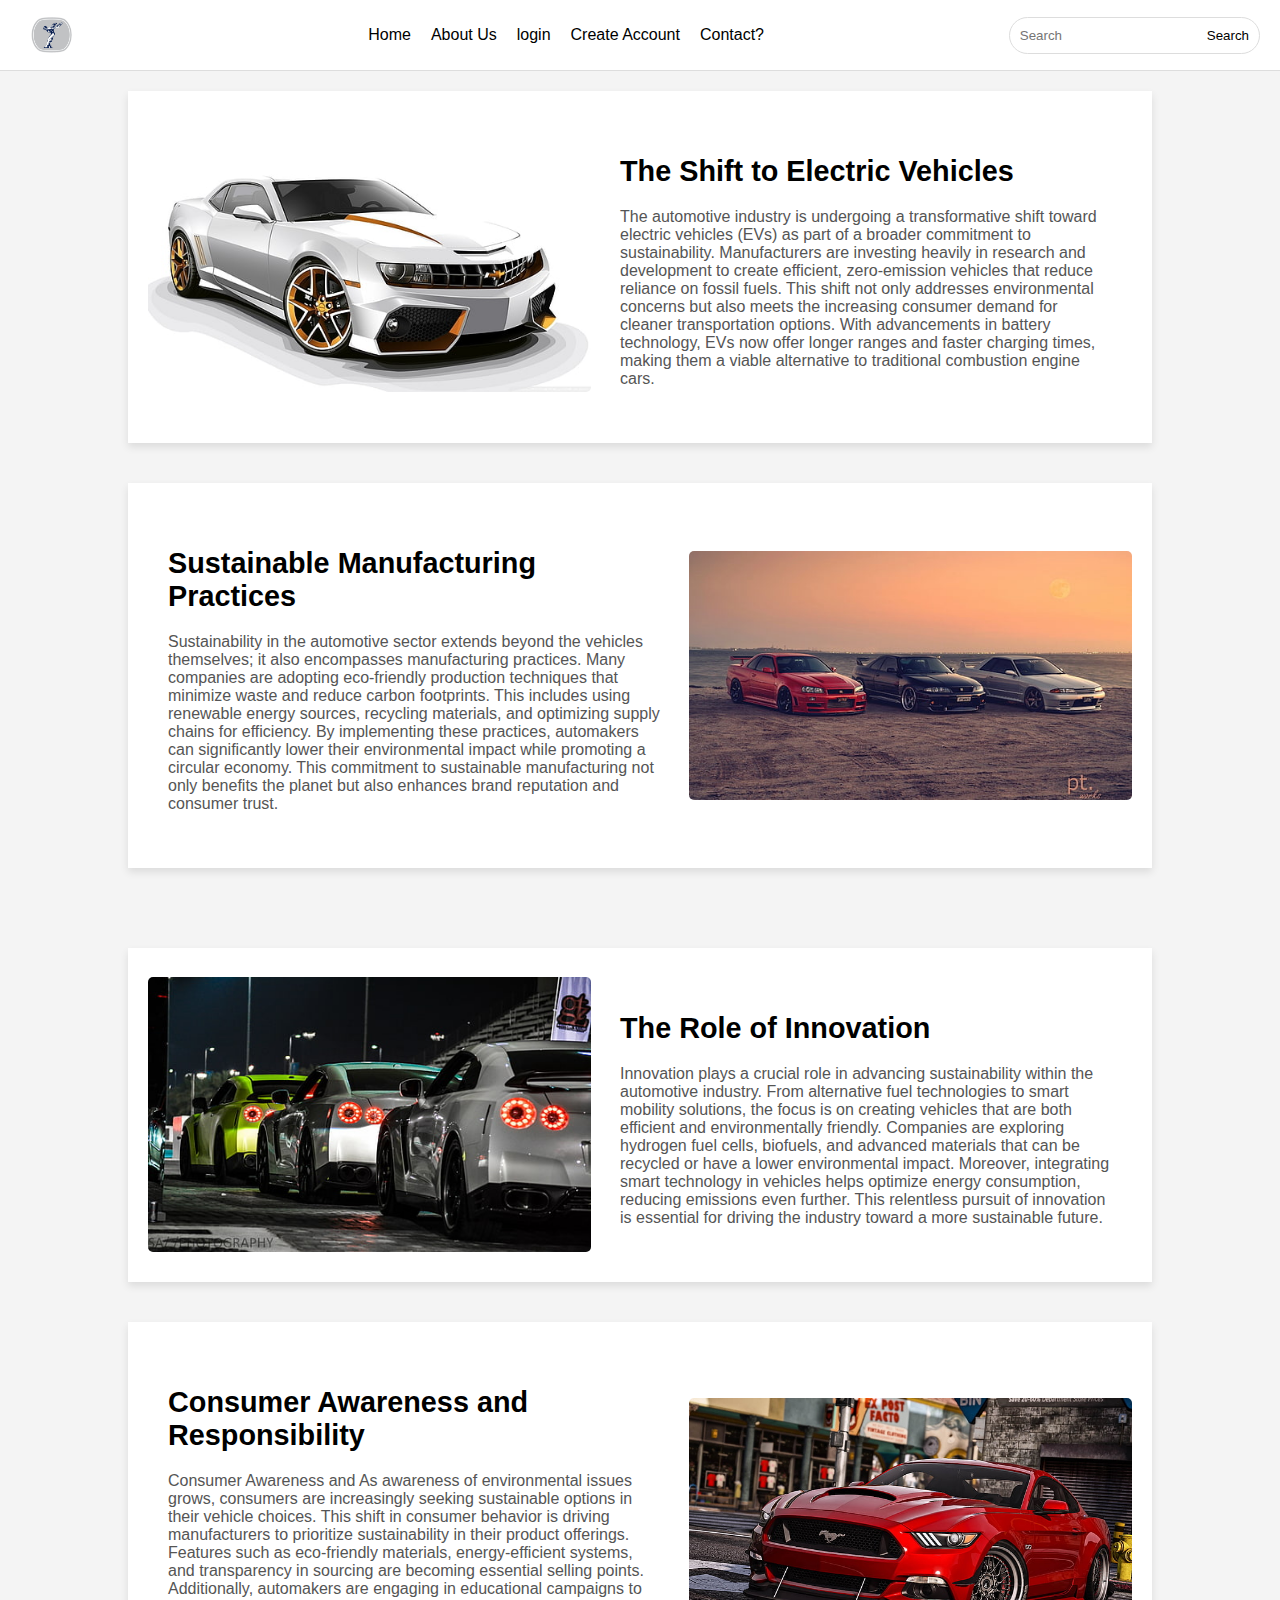
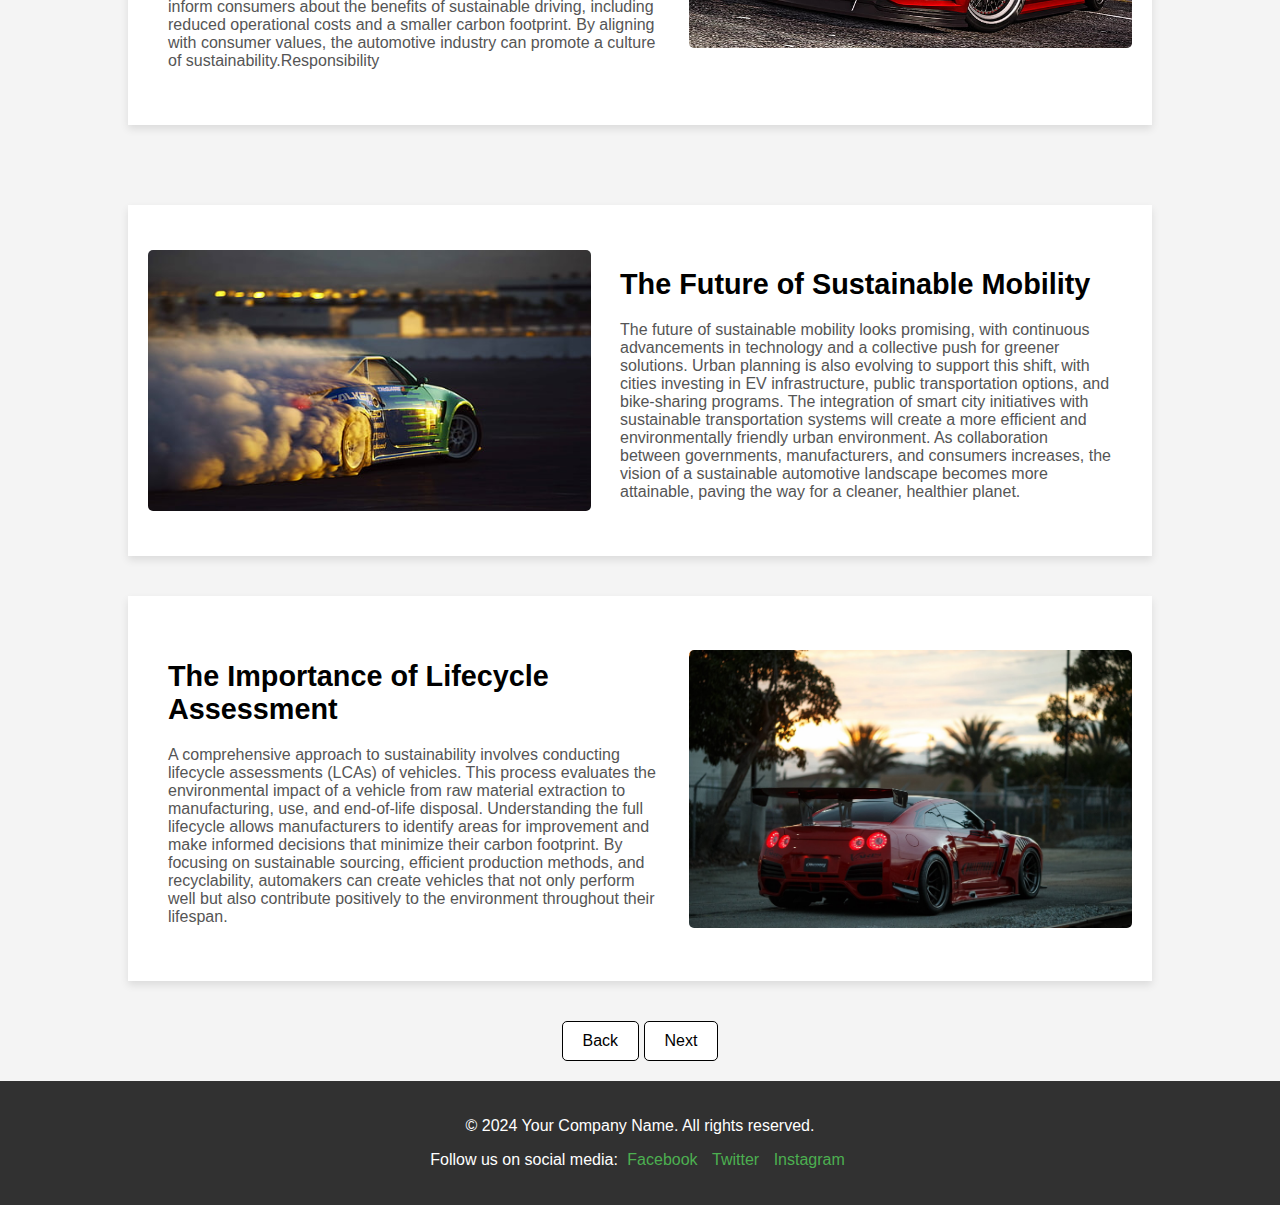
<file: Htmlproject/about.html>
<!DOCTYPE html>
<html lang="en">
<head>
    <meta charset="UTF-8">
    <meta name="viewport" content="width=device-width, initial-scale=1.0">
    <title>RideRevolution</title>
   <link rel="stylesheet" href="./about.css">
</head>
<body>
     
     <div class="navbar">
        <div class="logo">
            <a href="#">
                <img src="./image6" alt="Your Logo" style="height: 40px; vertical-align: middle;"> <!-- Adjust the height as needed -->  
            </a>
        </div>  
        <ul class="nav-links">
            <li><a href="./index.html">Home</a></li>
            <li><a href="./about.html">About Us</a></li>
            <li><a href="login.html">login</a></li>
            <li><a href="register.html">Create Account </a></li>
            <li><a href="contact.html">Contact?</a></li>
        </ul>
        <div class="search-container">
            <input type="text" placeholder="Search">
            <button type="submit">Search</button>
        </div>
    </div>


    <div class="container">

        
        <div class="section">
            <img src="image14.jpg" alt="Audi A6 e-tron">
            <div class="content">
                <h2>The Shift to Electric Vehicles</h2>
                <p>The automotive industry is undergoing a transformative shift toward electric vehicles (EVs) as part of a broader commitment to sustainability. Manufacturers are investing heavily in research and development to create efficient, zero-emission vehicles that reduce reliance on fossil fuels. This shift not only addresses environmental concerns but also meets the increasing consumer demand for cleaner transportation options. With advancements in battery technology, EVs now offer longer ranges and faster charging times, making them a viable alternative to traditional combustion engine cars.</p>
                
            </div>
        </div>

               <div class="section">
            <img src="image12.jpg" alt="Working in progress">
            <div class="content">
                <h2>Sustainable Manufacturing Practices</h2>
                <p>Sustainability in the automotive sector extends beyond the vehicles themselves; it also encompasses manufacturing practices. Many companies are adopting eco-friendly production techniques that minimize waste and reduce carbon footprints. This includes using renewable energy sources, recycling materials, and optimizing supply chains for efficiency. By implementing these practices, automakers can significantly lower their environmental impact while promoting a circular economy. This commitment to sustainable manufacturing not only benefits the planet but also enhances brand reputation and consumer trust.</p>
                
            </div>
        </div>

    </div>
    <div class="container">

        
        <div class="section">
            <img src="image13.jpg" alt="Audi A6 e-tron">
            <div class="content">
                <h2>The Role of Innovation </h2>
                <p>Innovation plays a crucial role in advancing sustainability within the automotive industry. From alternative fuel technologies to smart mobility solutions, the focus is on creating vehicles that are both efficient and environmentally friendly. Companies are exploring hydrogen fuel cells, biofuels, and advanced materials that can be recycled or have a lower environmental impact. Moreover, integrating smart technology in vehicles helps optimize energy consumption, reducing emissions even further. This relentless pursuit of innovation is essential for driving the industry toward a more sustainable future.</p>
                
            
            </div>
        </div>

        
        <div class="section">
            <img src="image10.jpg" alt="Working in progress">
            <div class="content">
                <h2>Consumer Awareness and Responsibility</h2>
                <p>Consumer Awareness and As awareness of environmental issues grows, consumers are increasingly seeking sustainable options in their vehicle choices. This shift in consumer behavior is driving manufacturers to prioritize sustainability in their product offerings. Features such as eco-friendly materials, energy-efficient systems, and transparency in sourcing are becoming essential selling points. Additionally, automakers are engaging in educational campaigns to inform consumers about the benefits of sustainable driving, including reduced operational costs and a smaller carbon footprint. By aligning with consumer values, the automotive industry can promote a culture of sustainability.Responsibility</p>
                
            </div>
        </div>

    </div>
    <div class="container">

       
        <div class="section">
            <img src="image15.jpg" alt="Audi A6 e-tron">
            <div class="content">
                <h2>The Future of Sustainable Mobility</h2>
                <p>The future of sustainable mobility looks promising, with continuous advancements in technology and a collective push for greener solutions. Urban planning is also evolving to support this shift, with cities investing in EV infrastructure, public transportation options, and bike-sharing programs. The integration of smart city initiatives with sustainable transportation systems will create a more efficient and environmentally friendly urban environment. As collaboration between governments, manufacturers, and consumers increases, the vision of a sustainable automotive landscape becomes more attainable, paving the way for a cleaner, healthier planet.</p>
               
            </div>
        </div>

        
        <div class="section">
            <img src="image011.jpg" alt="Working in progress">
            <div class="content">
                <h2>The Importance of Lifecycle Assessment</h2>
                <p>A comprehensive approach to sustainability involves conducting lifecycle assessments (LCAs) of vehicles. This process evaluates the environmental impact of a vehicle from raw material extraction to manufacturing, use, and end-of-life disposal. Understanding the full lifecycle allows manufacturers to identify areas for improvement and make informed decisions that minimize their carbon footprint. By focusing on sustainable sourcing, efficient production methods, and recyclability, automakers can create vehicles that not only perform well but also contribute positively to the environment throughout their lifespan.</p>
                
            </div>
        </div>
        <center>
        <div>
            
            <a href="./index.html" class="read-more">Back</a>
                
                <a href="contact.html" class="read-more">Next</a>
        </div>
    </center>

    </div>
      <!-- Footer -->
      <footer>
        <div class="footer-container">
            <p>&copy; 2024 Your Company Name. All rights reserved.</p>
            <p>Follow us on social media: 
                <a href="https://www.facebook.com">Facebook</a>  
                <a href="https://www.twitter.com">Twitter</a> 
                <a href="https://www.instagram.com">Instagram</a>
            </p>
        </div>
    </footer>

</body>
</html>
</file>
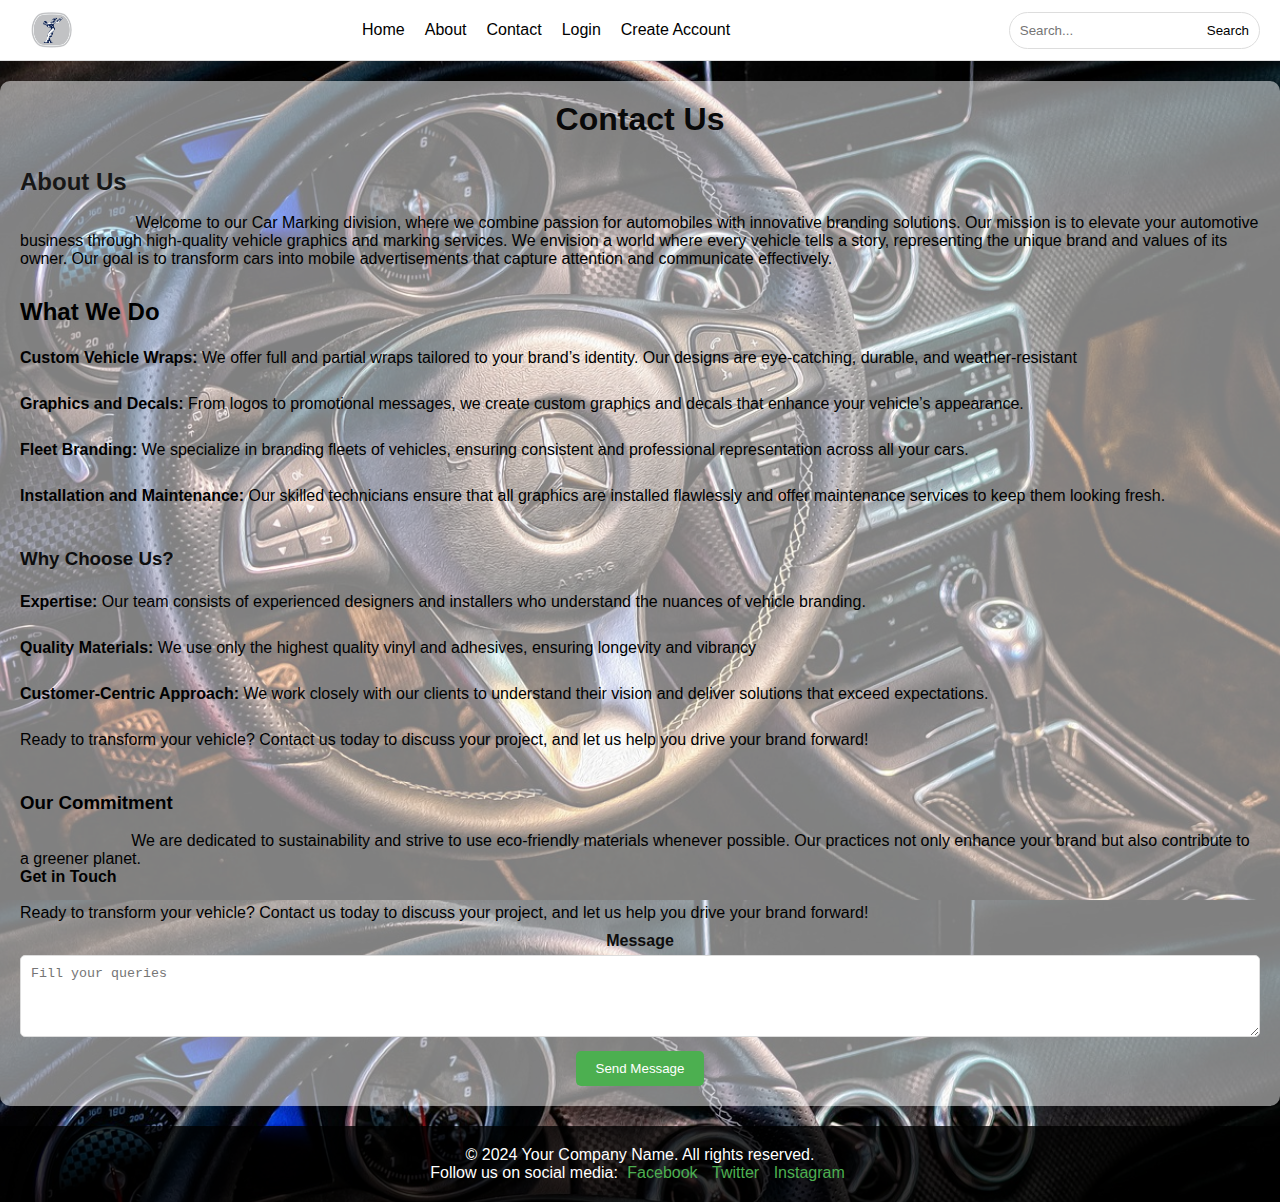
<file: Htmlproject/contact.html>
<!DOCTYPE html>
<html lang="en">
<head>
    <meta charset="UTF-8">
    <meta name="viewport" content="width=device-width, initial-scale=1.0">
    <title>RideRevolution</title>
    <link rel="stylesheet" href="contact.css">
</head>
<body>
    
    <nav class="navbar">
        <div class="logo">
            <a href="#">
                <img src="./image6" alt="Your Logo" style="height: 40px; vertical-align: middle;"> <!-- Adjust the height as needed -->
                
            </a>
        </div>
        <ul class="nav-links">
            <li><a href="index.html">Home</a></li>
            <li><a href="about.html">About</a></li>
            <li><a href="contact.html">Contact</a></li>
            <li><a href="login.html">Login</a></li>
            <li><a href="register.html">Create Account</a></li>
        </ul>
        <div class="search-container">
            <input type="text" placeholder="Search...">
            <button type="submit">Search</button>
        </div>
    </nav>

    
    <div class="container">
        <h1>Contact Us</h1>
       
        <div class="info">
            <h2>About Us</h2><br>
           <p>&nbsp&nbsp&nbsp&nbsp&nbsp &nbsp &nbsp &nbsp &nbsp &nbsp &nbsp &nbsp &nbsp &nbsp &nbsp Welcome to our Car Marking division, where we combine passion for automobiles with innovative branding solutions. Our mission is to elevate your automotive business through high-quality vehicle graphics and marking services.
             We envision a world where every vehicle tells a story, representing the unique brand and values of its owner. Our goal is to transform cars into mobile advertisements that capture attention and communicate effectively.</p>
        </div>

        <div class="car-features">
            <h2>What We Do</h2><br>
            <div class="car">
                <h3></h3>
                <ul>
                    <li><b>Custom Vehicle Wraps:</b> We offer full and partial wraps tailored to your brand’s identity. Our designs are eye-catching, durable, and weather-resistant</li><br>
                    <li><b>Graphics and Decals:</b> From logos to promotional messages, we create custom graphics and decals that enhance your vehicle’s appearance.</li><br>
                    <li><b>Fleet Branding:</b> We specialize in branding fleets of vehicles, ensuring consistent and professional representation across all your cars.</li><br>
                    <li><b>Installation and Maintenance:</b> Our skilled technicians ensure that all graphics are installed flawlessly and offer maintenance services to keep them looking fresh.</li><br>
                </ul>
            </div>
            <div class="car">
                <h3>Why Choose Us?</h3><br>
                <ul>
                    <li><b>Expertise:</b> Our team consists of experienced designers and installers who understand the nuances of vehicle branding.</li><br>
                    <li><b>Quality Materials:</b> We use only the highest quality vinyl and adhesives, ensuring longevity and vibrancy</li><br>
                    <li><b>Customer-Centric Approach:</b> We work closely with our clients to understand their vision and deliver solutions that exceed expectations.</li><br>
                    <li>Ready to transform your vehicle? Contact us today to discuss your project, and let us help you drive your brand forward!</li><br>
                </ul>
            </div>
        </div>
        <h3>Our Commitment</h3>
        <br>
        <p>&nbsp&nbsp&nbsp&nbsp&nbsp &nbsp &nbsp &nbsp &nbsp &nbsp &nbsp &nbsp &nbsp &nbsp &nbspWe are dedicated to sustainability and strive to use eco-friendly materials whenever possible. Our practices not only enhance your brand but also contribute to a greener planet.</p>
        <h4>Get in Touch</h4><br>
        <p>Ready to transform your vehicle? Contact us today to discuss your project, and let us help you drive your brand forward!</p>
        <form action="#" method="post">
            <div class="input-group">
                <center>
                <label for="message"><b>Message</b></label>
            </center>
                <textarea id="message" name="message" rows="4" placeholder="Fill your queries" required></textarea>
            </div>
            <center>
            <button type="submit" class="cta-button">Send Message</button>
        </center>
        </form>
    </div>

    <footer>
        <div class="footer-container">
            <p>&copy; 2024 Your Company Name. All rights reserved.</p>
            <p>Follow us on social media: 
                <a href="https://www.facebook.com">Facebook</a> 
                <a href="https://www.twitter.com">Twitter</a> 
                <a href="https://www.instagram.com">Instagram</a>
            </p>
        </div>
    </footer>
</body>
</html>
</file>
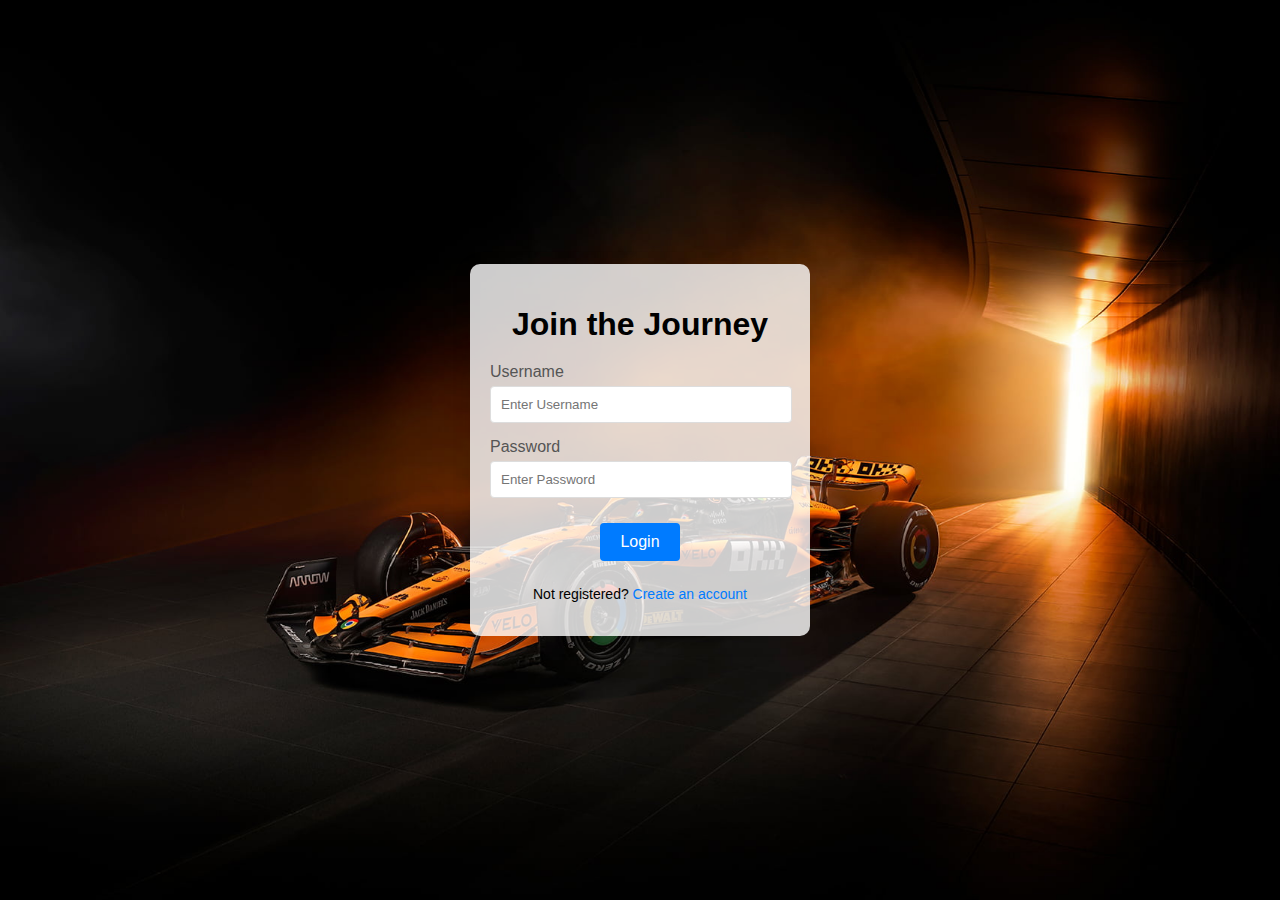
<file: Htmlproject/login.html>
<!DOCTYPE html>
<html lang="en">
<head>
    <meta charset="UTF-8">
    <meta name="viewport" content="width=device-width, initial-scale=1.0">
    <title>RideRevolution</title>
    <link rel="stylesheet" href="styles.css">
</head>
<body>
    <div class="container">
        <h1>Join the Journey</h1>
        
        <form action="#" method="post">
            <div class="input-group">
                <label for="username" >Username</label>
                <input type="text" id="username" name="username" placeholder="Enter Username" required>
            </div>
            <div class="input-group">
                <label for="password">Password</label>
                <input type="password" id="password" name="password" placeholder="Enter Password"  required>
            </div>
            <a class="cta-button" href="#">Login</a>
        </form>
        <p class="message">Not registered? <a href="register.html">Create an account</a></p>
    </div>
</body>
</html>
</file>
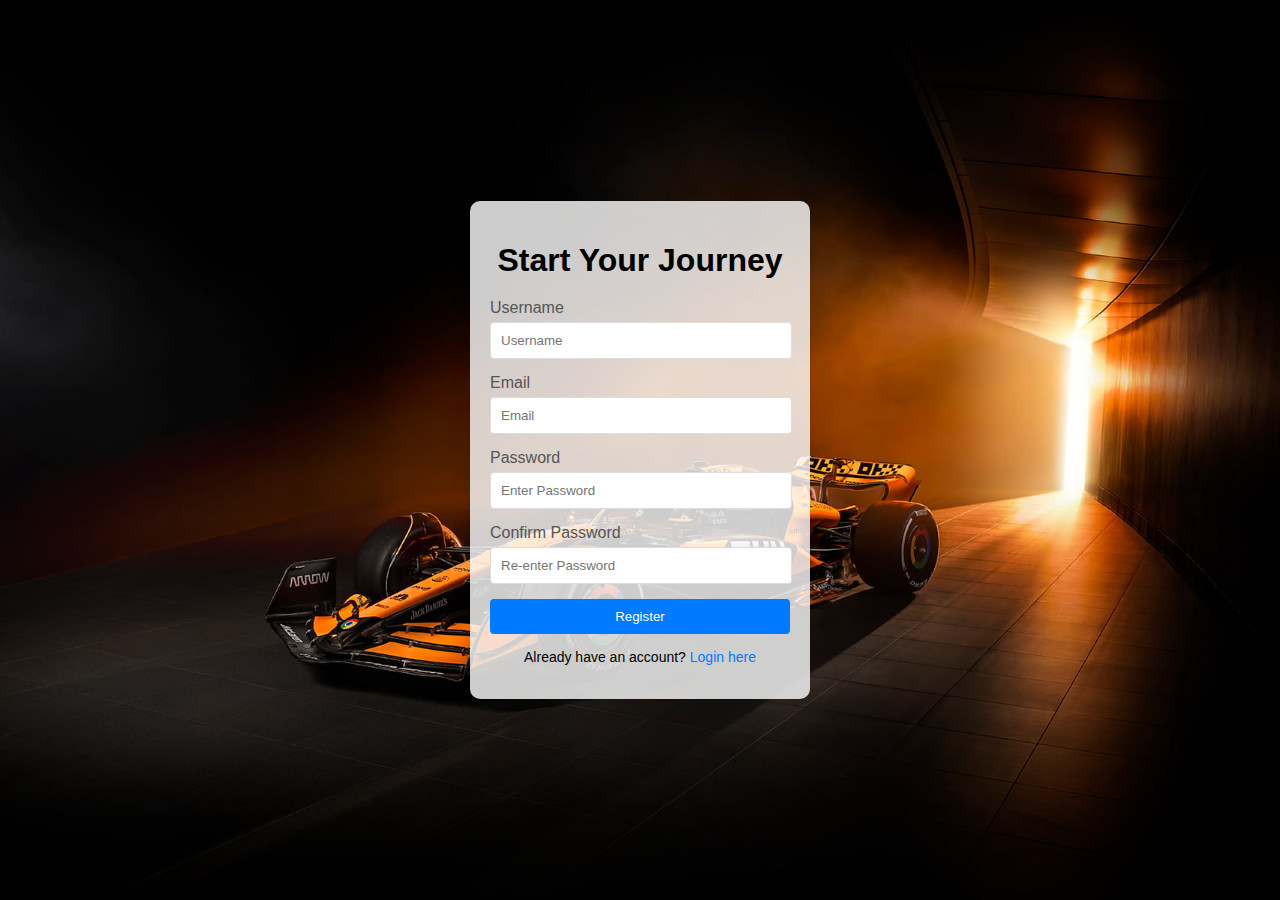
<file: Htmlproject/register.html>
<!DOCTYPE html>
<html lang="en">
<head>
    <meta charset="UTF-8">
    <meta name="viewport" content="width=device-width, initial-scale=1.0">
 <title>RideRevolution</title>
    <link rel="stylesheet" href="styles.css">
</head>
<body>
    <div class="container">
        <h1>Start Your Journey</h1>
        <form action="#" method="post">
            <div class="input-group">
                <label for="username">Username</label>
                <input type="text" id="username" name="username" placeholder="Username" required>
            </div>
            <div class="input-group">
                <label for="email">Email</label>
                <input type="email" id="email" name="email" placeholder="Email" required>
            </div>
            <div class="input-group">
                <label for="password">Password</label>
                <input type="password" id="password" name="password" placeholder="Enter Password" required>
            </div>
            <div class="input-group">
                <label for="confirm-password">Confirm Password</label>
                <input type="password" id="confirm-password" name="confirm-password" placeholder="Re-enter Password" required>
            </div>
            
            <button type="submit">Register</button>
        </form>
        <p class="message">Already have an account? <a href="login.html">Login here</a></p>
    </div>
</body>
</html>
</file>
<file: Htmlproject/about.css>
body {
    font-family: Arial, sans-serif;
    margin: 0;
    padding: 0;
    background-color: #f4f4f4;
}

.container {
    width: 80%;
    margin: 0 auto;
    padding: 20px;
}

 .section {
    display: flex;
    align-items: center;
    justify-content: space-between;
    margin-bottom: 40px;
    background-color: white;
    padding: 20px;
    box-shadow: 0 4px 8px rgba(0, 0, 0, 0.1);
}

.section:nth-child(odd) {
    flex-direction: row;
}

.section:nth-child(even) {
    flex-direction: row-reverse;
}

 .section img {
    width: 45%;
    height: auto;
    border-radius: 5px;
}

 .content {
    width: 50%;
    padding: 20px;
}

.content h2 {
    font-size: 1.8rem;
    margin-bottom: 20px;
}

.content p {
    font-size: 1rem;
    margin-bottom: 15px;
    color: #555;
}

.read-more {
    display: inline-block;
    padding: 10px 20px;
    font-size: 1rem;
    border: 1px solid #000;
    background-color: white;
    text-decoration: none;
    color: black;
    border-radius: 5px;
    transition: background-color 0.3s ease;
    
}

.read-more:hover {
    background-color: #000;
    color: white;
    
}


.footer-text {
    font-size: 0.8rem;
    color: #888;
    margin-top: 10px;
}

.navbar {
    display: flex;
    align-items: center;
    justify-content: space-between;
    padding: 10px 20px;
    background-color: #fff;
    border-bottom: 1px solid #ddd;
}

.logo {
    font-size: 24px;
    font-weight: bold;
    cursor: pointer;
}

.nav-links {
    list-style: none;
    display: flex;
    gap: 20px;
}

.nav-links li a {
    text-decoration: none;
    color: #000;
    font-size: 16px;
    transition: color 0.3s ease;
}

.nav-links li a:hover {
    color: #888;
}


.search-container {
    display: flex;
    align-items: center;
    border: 1px solid #ddd;
    padding: 5px;
    border-radius: 20px;
}

.search-container input {
    border: none;
    outline: none;
    padding: 5px;
}

.search-container button {
    background: none;
    border: none;
    cursor: pointer;
    padding: 5px;
    color: #000;
}

.search-container button:hover {
    color: #888;
}
 footer {
    background-color: rgba(0, 0, 0, 0.8);
    color: white;
    text-align: center;
    padding: 20px 0;
}

.footer-container {
    max-width: 800px;
    margin: 0 auto;
}

.footer-container a {
    color: #4CAF50;
    text-decoration: none;
    margin: 0 5px;
}

.footer-container a:hover {
    text-decoration: underline;
}
</file>
<file: Htmlproject/contact.css>
body, html {
    margin: 0;
    padding: 0;
    height: 100%;
    font-family: Arial, sans-serif;
    background-image: url('./image5.jpg'); 
    background-size: cover;
    background-position: center;
    color: #000 ;
}

* {
    margin: 0;
    padding: 0;
    box-sizing: border-box;
}


.navbar {
    display: flex;
    align-items: center;
    justify-content: space-between;
    padding: 10px 20px;
    background-color:  #fff;
    border-bottom: 1px solid #ddd;
}

.logo {
    font-size: 24px;
    font-weight: bold;
    cursor: pointer;
}

.nav-links {
    list-style: none;
    display: flex;
    gap: 20px;
}

.nav-links li {
    display: inline-block;
}

.nav-links li a {
    text-decoration: none;
    color: #000;
    font-size: 16px;
    transition: color 0.3s ease;
}

.nav-links li a:hover {
    color: #888;
}


.search-container {
    display: flex;
    align-items: center;
    border: 1px solid #ddd;
    padding: 5px;
    border-radius: 20px;
}

.search-container input {
    border: none;
    outline: none;
    padding: 5px;
}

.search-container button {
    background: none;
    border: none;
    cursor: pointer;
    padding: 5px;
    color: #000;
}

.search-container button:hover {
    color: #888;
}


.container {
    max-width: 100%;
    margin: 20px auto;
    padding: 20px;
    background: rgba(255, 255, 255, 0.5);
    border-radius: 10px;
    box-shadow: 0 4px 20px rgba(0, 0, 0, 0.2);
}

h1 {
    text-align: center;
    color: #090909;
}

.input-group {
    margin: 10px 0;
}

label {
    display: block;
    margin-bottom: 5px;
    color: #0e0d0d;
}

textarea {
    width: 100%;
    padding: 10px;
    border: 1px solid #ddd;
    border-radius: 5px;
}

.cta-button {
    display: inline-block;
    padding: 10px 20px;
    background-color: #4CAF50;
    color: white;
    border: none;
    border-radius: 5px;
    cursor: pointer;
    text-align: center;
}

.cta-button:hover {
    background-color: #45a049;
}


.info {
    margin-top: 30px;
}

.info h2 {
    color: #171717;
}

.info p {
    margin-bottom: 15px;
}


.car-features {
    margin-top: 30px;
}

.car {
    margin-bottom: 20px;
}

.car h3 {
    color: #0d0d0d;
}

.car ul {
    list-style-type: none;
    padding: 0;
}

.car ul li {
    margin: 5px 0;
    color: #000;
}


footer {
    background-color: rgba(0, 0, 0, 0.8);
    color: white;
    text-align: center;
    padding: 20px 0;
}

.footer-container {
    max-width: 800px;
    margin: 0 auto;
}

.footer-container a {
    color: #4CAF50;
    text-decoration: none;
    margin: 0 5px;
}

.footer-container a:hover {
    text-decoration: underline;
}
</file>
<file: Htmlproject/styles.css>
body {
    font-family: Arial, sans-serif;
    background-color: #2e2828;
    margin: 0;
    padding: 0;
    display: flex;
    justify-content: center;
    align-items: center;
    height: 100vh;
    background: #2a2828;
    background-image: url('./bg001.jpg'); 
    background-size: cover;
}

.container {
    background-color:  rgba(255, 255, 255, 0.8); /* White background */
    padding: 20px; /* Inner padding */
    border-radius: 10px; /* Rounded corners */
    box-shadow: 0 4px 20px rgba(0, 0, 0, 0.1); /* Soft shadow */
    width: 300px; /* Fixed width */
    margin: 20px auto; /* Center the box */
    text-align: center; /* Center text */
    transition: transform 0.2s /* Smooth hover effect */
    
}

.container:hover {
    transform: translateY(-5px); /* Lift effect on hover */
}


h1 {
    margin-bottom: 20px;
}

.input-group {
    margin-bottom: 15px;
    margin-right: 20px;
    text-align: left;
}

label {
    display: block;
    margin-bottom: 5px;
    color: #555;
}

input {
    width: 100%;
    padding: 10px;
    border: 1px solid #ddd;
    border-radius: 4px;
}

button {
    padding: 10px;
    background-color: #007bff;
    color: white;
    border: none;
    border-radius: 4px;
    cursor: pointer;
    width: 100%;
}

button:hover {
    background-color: #0056b3;
}

.message {
    margin-top: 15px;
    font-size: 14px;
}

.message a {
    color: #007bff;
    text-decoration: none;
}

.message a:hover {
    text-decoration: underline;
}
.cta-button {
    display: inline-block;
    padding: 10px 20px;
    background-color: #007bff;
    color: white;
    text-decoration: none;
    border-radius: 4px;
    margin: 10px 0; /* Add some spacing */
}

.cta-button:hover {
    background-color: #0056b3;
}
</file>
